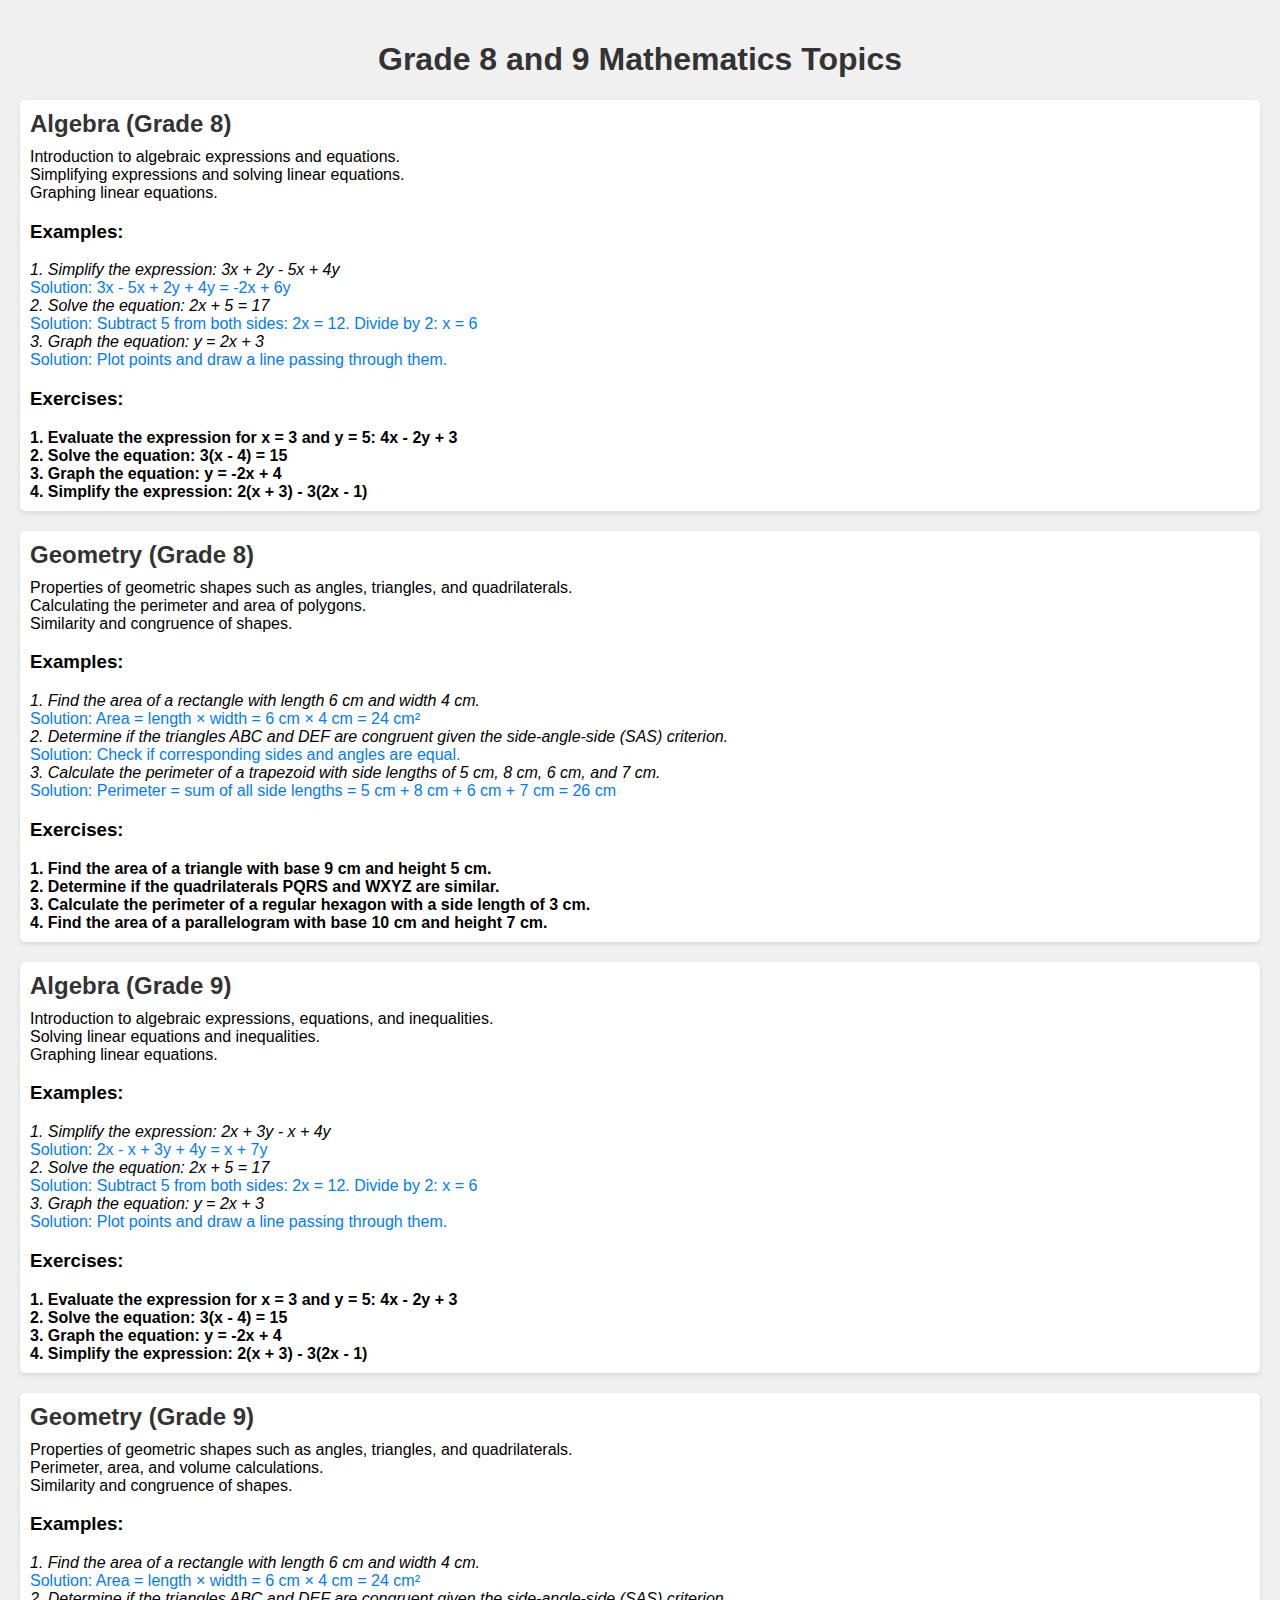
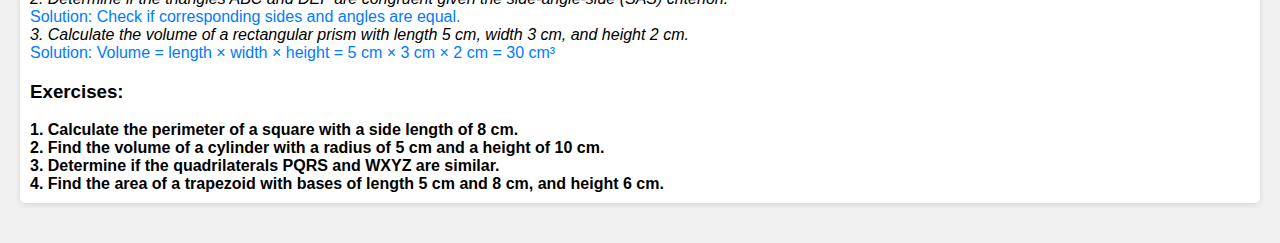
<file: index.html>
<!DOCTYPE html>
<html>
<head>
  <title>Grade 8 and 9 Mathematics</title>
  <style>
    body {
      font-family: Arial, sans-serif;
      margin: 0;
      padding: 20px;
      background-color: #f0f0f0;
    }

    h1 {
      text-align: center;
      color: #333333;
    }

    h2 {
      color: #333333;
    }

    .topic {
      margin-bottom: 20px;
      padding: 10px;
      background-color: #ffffff;
      border-radius: 5px;
      box-shadow: 0 2px 5px rgba(0, 0, 0, 0.1);
    }

    .topic h2 {
      margin-top: 0;
      margin-bottom: 10px;
    }

    .topic p {
      margin: 0;
    }

    .example {
      margin-bottom: 10px;
      font-style: italic;
    }

    .solution {
      margin-bottom: 10px;
      color: #007bff;
    }

    .exercise {
      margin-top: 10px;
      font-weight: bold;
    }
  </style>
</head>
<body>
  <h1>Grade 8 and 9 Mathematics Topics</h1>

  <div class="topic">
    <h2>Algebra (Grade 8)</h2>
    <p>Introduction to algebraic expressions and equations.</p>
    <p>Simplifying expressions and solving linear equations.</p>
    <p>Graphing linear equations.</p>

    <h3>Examples:</h3>
    <p class="example">1. Simplify the expression: 3x + 2y - 5x + 4y</p>
    <p class="solution">Solution: 3x - 5x + 2y + 4y = -2x + 6y</p>
    <p class="example">2. Solve the equation: 2x + 5 = 17</p>
    <p class="solution">Solution: Subtract 5 from both sides: 2x = 12. Divide by 2: x = 6</p>
    <p class="example">3. Graph the equation: y = 2x + 3</p>
    <p class="solution">Solution: Plot points and draw a line passing through them.</p>

    <h3>Exercises:</h3>
    <p class="exercise">1. Evaluate the expression for x = 3 and y = 5: 4x - 2y + 3</p>
    <p class="exercise">2. Solve the equation: 3(x - 4) = 15</p>
    <p class="exercise">3. Graph the equation: y = -2x + 4</p>
    <p class="exercise">4. Simplify the expression: 2(x + 3) - 3(2x - 1)</p>
  </div>

  <div class="topic">
    <h2>Geometry (Grade 8)</h2>
    <p>Properties of geometric shapes such as angles, triangles, and quadrilaterals.</p>
    <p>Calculating the perimeter and area of polygons.</p>
    <p>Similarity and congruence of shapes.</p>

    <h3>Examples:</h3>
    <p class="example">1. Find the area of a rectangle with length 6 cm and width 4 cm.</p>
    <p class="solution">Solution: Area = length × width = 6 cm × 4 cm = 24 cm²</p>
    <p class="example">2. Determine if the triangles ABC and DEF are congruent given the side-angle-side (SAS) criterion.</p>
    <p class="solution">Solution: Check if corresponding sides and angles are equal.</p>
    <p class="example">3. Calculate the perimeter of a trapezoid with side lengths of 5 cm, 8 cm, 6 cm, and 7 cm.</p>
    <p class="solution">Solution: Perimeter = sum of all side lengths = 5 cm + 8 cm + 6 cm + 7 cm = 26 cm</p>

    <h3>Exercises:</h3>
    <p class="exercise">1. Find the area of a triangle with base 9 cm and height 5 cm.</p>
    <p class="exercise">2. Determine if the quadrilaterals PQRS and WXYZ are similar.</p>
    <p class="exercise">3. Calculate the perimeter of a regular hexagon with a side length of 3 cm.</p>
    <p class="exercise">4. Find the area of a parallelogram with base 10 cm and height 7 cm.</p>
  </div>

  <div class="topic">
    <h2>Algebra (Grade 9)</h2>
    <p>Introduction to algebraic expressions, equations, and inequalities.</p>
    <p>Solving linear equations and inequalities.</p>
    <p>Graphing linear equations.</p>

    <h3>Examples:</h3>
    <p class="example">1. Simplify the expression: 2x + 3y - x + 4y</p>
    <p class="solution">Solution: 2x - x + 3y + 4y = x + 7y</p>
    <p class="example">2. Solve the equation: 2x + 5 = 17</p>
    <p class="solution">Solution: Subtract 5 from both sides: 2x = 12. Divide by 2: x = 6</p>
    <p class="example">3. Graph the equation: y = 2x + 3</p>
    <p class="solution">Solution: Plot points and draw a line passing through them.</p>

    <h3>Exercises:</h3>
    <p class="exercise">1. Evaluate the expression for x = 3 and y = 5: 4x - 2y + 3</p>
    <p class="exercise">2. Solve the equation: 3(x - 4) = 15</p>
    <p class="exercise">3. Graph the equation: y = -2x + 4</p>
    <p class="exercise">4. Simplify the expression: 2(x + 3) - 3(2x - 1)</p>
  </div>

  <div class="topic">
    <h2>Geometry (Grade 9)</h2>
    <p>Properties of geometric shapes such as angles, triangles, and quadrilaterals.</p>
    <p>Perimeter, area, and volume calculations.</p>
    <p>Similarity and congruence of shapes.</p>

    <h3>Examples:</h3>
    <p class="example">1. Find the area of a rectangle with length 6 cm and width 4 cm.</p>
    <p class="solution">Solution: Area = length × width = 6 cm × 4 cm = 24 cm²</p>
    <p class="example">2. Determine if the triangles ABC and DEF are congruent given the side-angle-side (SAS) criterion.</p>
    <p class="solution">Solution: Check if corresponding sides and angles are equal.</p>
    <p class="example">3. Calculate the volume of a rectangular prism with length 5 cm, width 3 cm, and height 2 cm.</p>
    <p class="solution">Solution: Volume = length × width × height = 5 cm × 3 cm × 2 cm = 30 cm³</p>

    <h3>Exercises:</h3>
    <p class="exercise">1. Calculate the perimeter of a square with a side length of 8 cm.</p>
    <p class="exercise">2. Find the volume of a cylinder with a radius of 5 cm and a height of 10 cm.</p>
    <p class="exercise">3. Determine if the quadrilaterals PQRS and WXYZ are similar.</p>
    <p class="exercise">4. Find the area of a trapezoid with bases of length 5 cm and 8 cm, and height 6 cm.</p>
  </div>
</body>
</html>
</file>
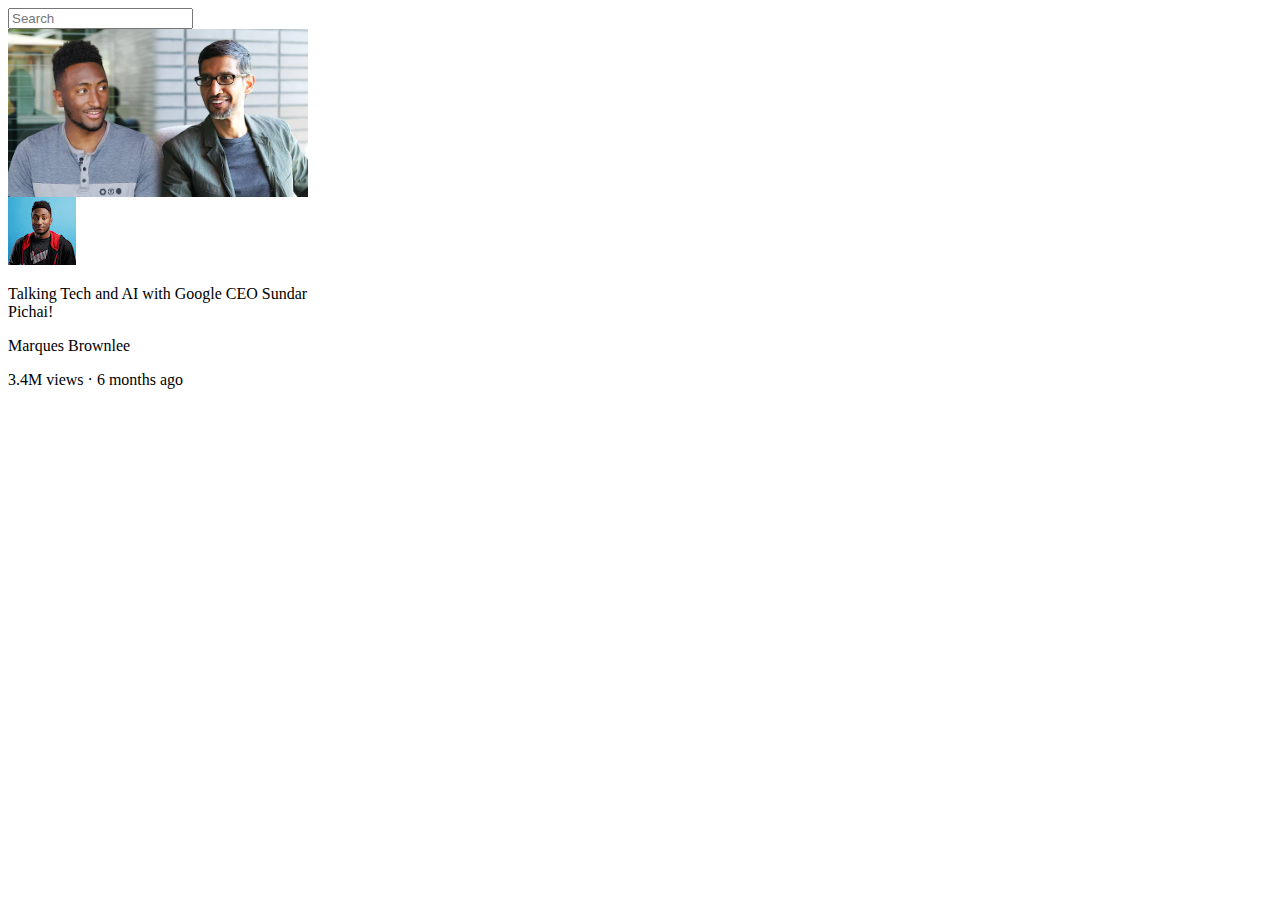
<file: youtube.html>
<!DOCTYPE html>
<html>
  <head>
    <title>YouTube.com Clone</title>
    <style>
      .thumbnail {
        width: 300px;
        display: block;
      }

      .search-bar {
        display: block;
      }

      .video-title {
        width: 300px;
      }

      .video-preview {
        width: 300px;
        display: inline-block;
        vertical-align: top;
        margin-right: 15px;
      }
      .channel-picture{
        display: inline block;
        width: 50px;
      }
      .video-info{
        display: inline block;
        width: 200px;
      }
    </style>
  </head>
  <body>
    <input class="search-bar" type="text" placeholder="Search">

    <div class="video-preview">
      <div>
        <img class="thumbnail" src="thumbnails/thumbnail-1.webp"></div>
      <div>
        <div class="channel-picture">
          <img src="thumbnails/channel-1.jpeg">

      <div class="video-info">
      
        <p class="video-title">
          Talking Tech and AI with Google CEO Sundar Pichai!
        </p>
        <p class="video-author">
          Marques Brownlee
        </p>
        <p class="video-stats">
          3.4M views &#183; 6 months ago
        </p></div>

    <div class="video-preview">
      

      
    </div>
  </body>
</html>
</file>
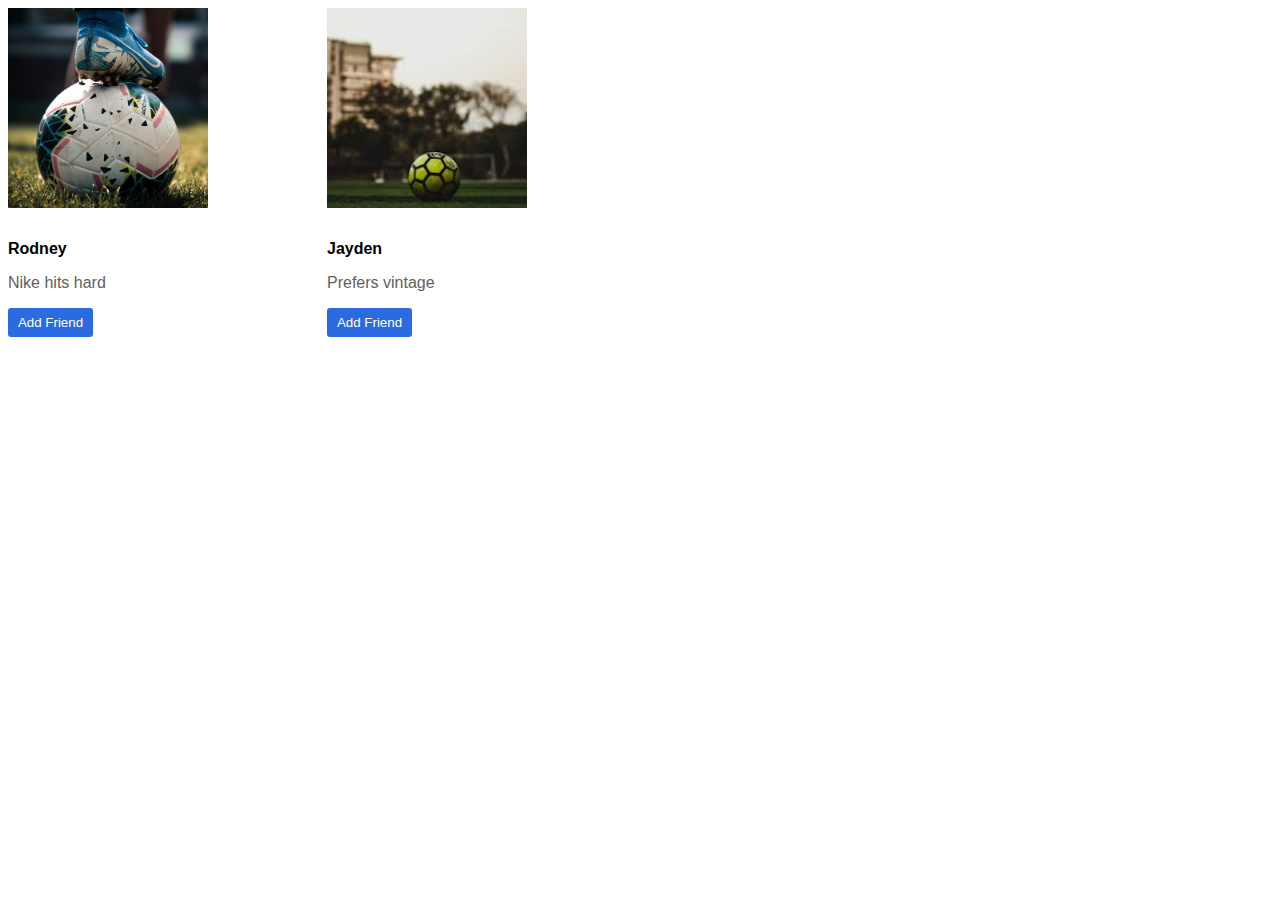
<file: intro to html/cat.html>
<!DOCTYPE html>
<html>
  <head>
    <title>soccer</title>
    <style>
      .thumbnail {
        width: 200px;
        height: 200px;
        object-fit: cover;
        margin-bottom: 12px;
      }

      .video-title {
        width: 300px;
        font-weight: bold;
      }
      .video-author{
        color: rgb(97, 96, 96);

      }


      .video-preview {
        width: 300px;
        display: inline-block;
        vertical-align: top;
        margin-right: 15px;
        font-family: Arial, Helvetica, sans-serif;
        display: inline block;

      }
      .video-previe{
        width: 300px;
        display: inline-block;
        vertical-align: top;
        margin-right: 15px;
        font-family: Arial, Helvetica, sans-serif;
        display: inline block;
        
      }
      button{
        color: white;
        background-color: rgb(42, 107, 226);
        border: 0ch;
        border-radius: 3px;
        padding: 7px;
        width: 85px;
      }
     




      }
    </style>
  </head>
  <body>
    <div class="video-previe">
      <img class="thumbnail" src="backball.jpg">

      <p class="video-title">
        Rodney
      </p>
      <p class="video-author">
        Nike hits hard
      </p>
      <button>
        Add Friend
      </button>
    </div>

    <div class="video-preview">
      <img class="thumbnail" src="ballo.jpg">

      <p class="video-title">
        Jayden
      </p>
      <p class="video-author">
        Prefers vintage
      </p>
      <button>
        Add Friend
      </button>
    
    </div>
  </body>
</html>
</file>
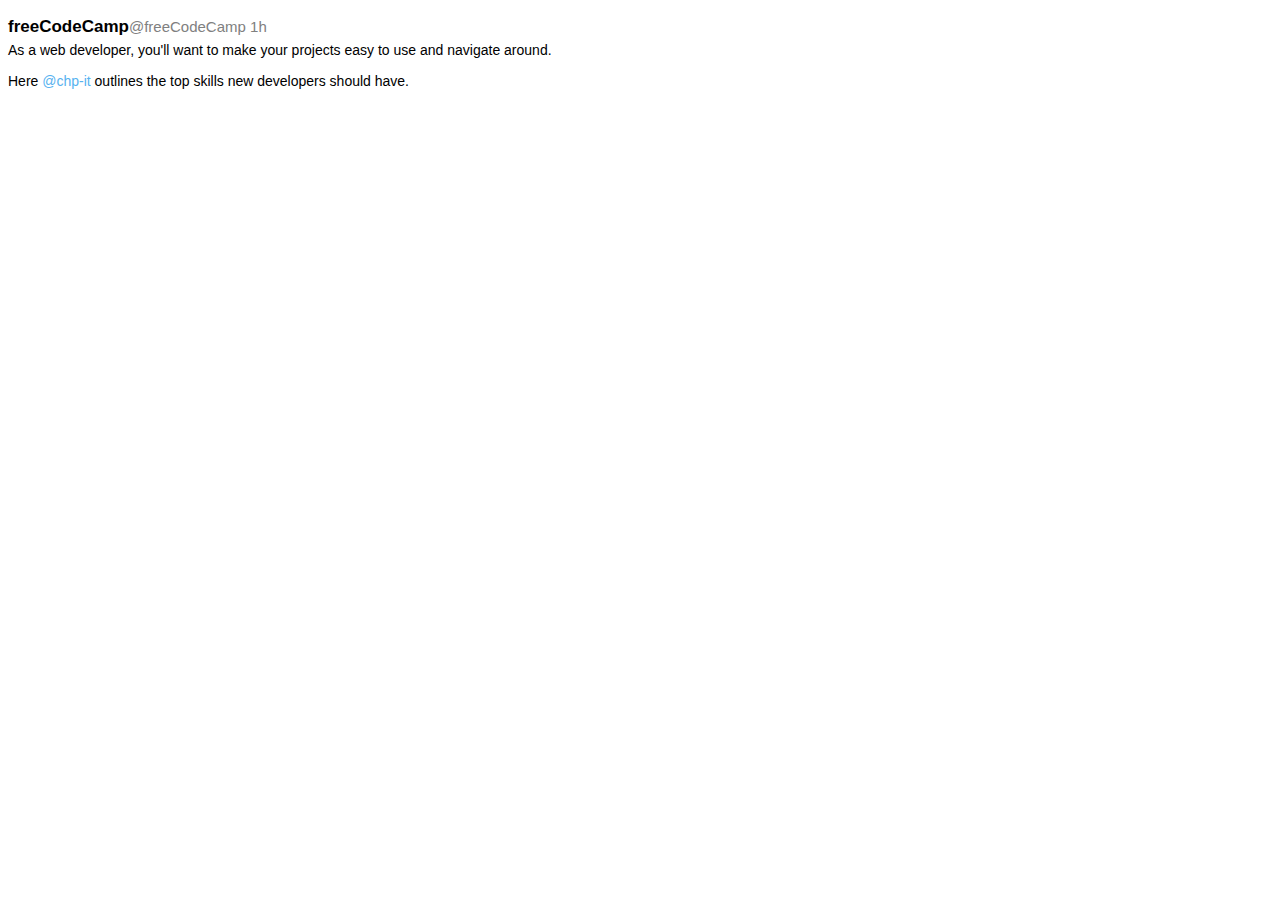
<file: intro to html/text.html>
<!DOCTYPE html>
<html>
    <head>
        <style>
            p{
                font-family: Arial, Helvetica, sans-serif;
                margin-bottom: 0px;
            }
            .sent-link{
                font-size: 17px;
                font-weight: bold;
                
            }
            .line-two{
                font-size: 14px;
                margin-top: 5px;
                font-weight: ;
                
        
            }
            .line-three{
                font-size: 14px;
                margin-top: 15px;
                margin-bottom: px;
                font-weight:;
            }
            .usd-link{
                color: gray;
                font-size: 15px;
                font-weight: lighter;
            }
            .red-link{
                color: rgb(86, 178, 240);
            }
        </style>
    </head>
    <body>
        
        <p class="sent-link">freeCodeCamp<span class="usd-link">@freeCodeCamp 1h</span></p>
        <p class="line-two">As a web developer, you'll want to make your projects easy to use and navigate around.</p>
        <p class="line-three">Here <span class="red-link">@chp-it</span> outlines the top skills new developers should have.</p>
        <p class="line-four"></p>
        
    </body>
</html>
</file>
